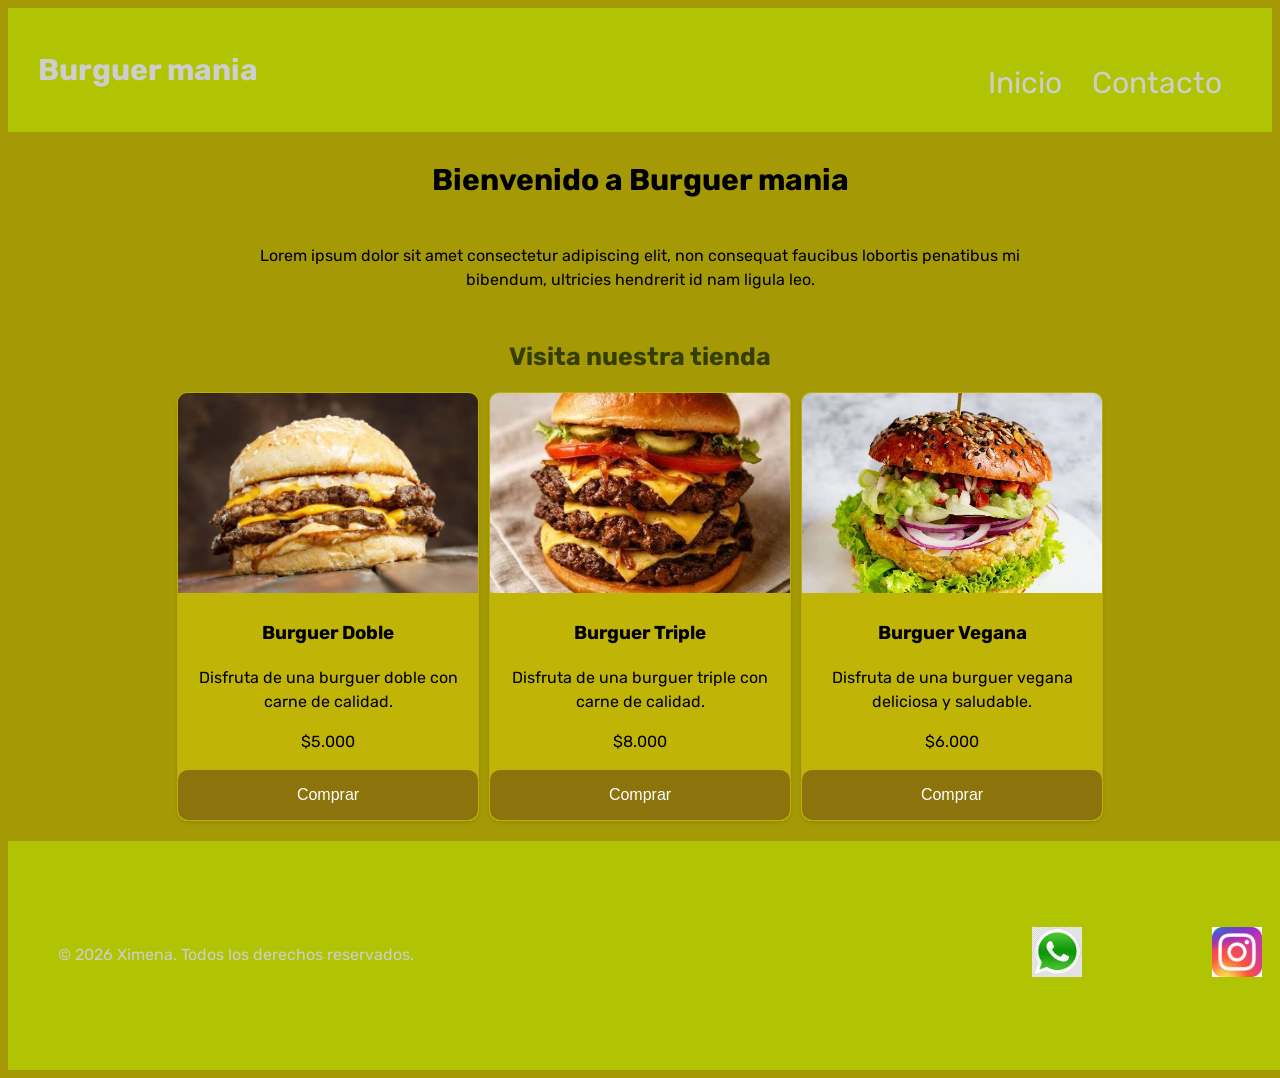
<file: index.html>
<!DOCTYPE html>
<html>
<head>
        <link rel="preconnect" href="https://fonts.googleapis.com">
<link rel="preconnect" href="https://fonts.gstatic.com" crossorigin>
<link href="https://fonts.googleapis.com/css2?family=Montenegrin+Gothic+One&family=Rubik:ital,wght@0,300..900;1,300..900&display=swap" rel="stylesheet">

<link rel="stylesheet" href="./css/styles.css"> 
    <title>Burguer mania</title>
</head>
<body>
     <header>   
        <div class="div-logo"> <a class="logo" href="./index.html">Burguer mania</></div>

    <nav class="nav-menu">
        <ul>
            <li><a href="./index.html">Inicio</a></li>
            <li><a href="./pages/contact.html">Contacto</a></li>
        </ul>
    </nav>
    </header>
    <main>
         <section class="inicio">
        <h1>Bienvenido a Burguer mania</h1>
        <p class="parrafo-inicio">Lorem ipsum dolor sit amet consectetur adipiscing elit, non consequat faucibus lobortis penatibus mi bibendum, ultricies hendrerit id nam ligula leo.</p>    
        </section>
        <h2 class="titulo-productos">Visita nuestra tienda</h2>
        <div class="contenedor-tarjetas">
            <article class="tarjetas">
                <img src="./img/doble.png" alt="Burguer 1"">
                <h3>Burguer Doble</h3>
                <p>Disfruta de una burguer doble con carne de calidad.</p>
                <p>$5.000</p>
                <button class="btn">Comprar</button>
            </article>
            <article class="tarjetas">
                <img src="./img/triple.png" alt="Burguer 2" >
                <h3>Burguer Triple</h3>
                <p>Disfruta de una burguer triple con carne de calidad.</p>
                <p>$8.000</p>
                <button class="btn">Comprar</button>  
            </article>
            <article class="tarjetas">
                <img src="./img/vegana.png" alt="Burguer 3">
                <h3>Burguer Vegana</h3>
                <p>Disfruta de una burguer vegana deliciosa y saludable.</p>
                <p>$6.000</p>
                <button class="btn">Comprar</button>
            </article>

        </div>
    </main>
    <footer>
        <p>© 2026 Ximena. Todos los derechos reservados.</p>
        <nav>
            <ul class="redes-sociales">
                <li><img src="./img/wsp.png" alt="logo whatsapp" ></li>
                <li><img src="./img/ig.png" alt="logo instagram" ></li>
            </ul>
        </nav>
    </footer>
</body>
</html>
</file>
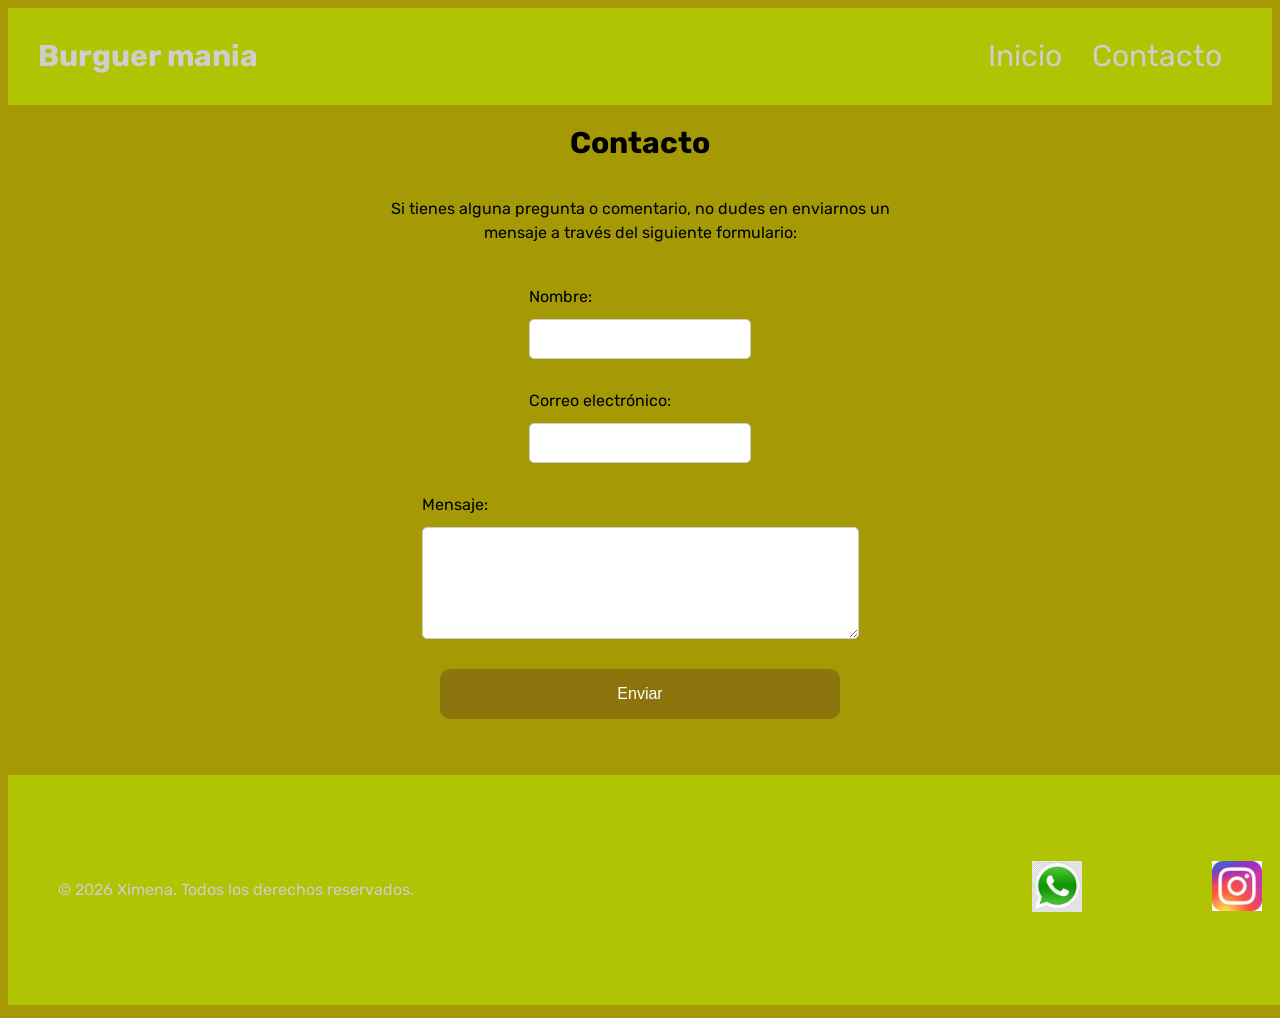
<file: pages/contact.html>
<form
  action="https://formspree.io/f/xgavkgnv"
  method="POST"
><!DOCTYPE html>
<html>
<head>
          <link rel="preconnect" href="https://fonts.googleapis.com">
<link rel="preconnect" href="https://fonts.gstatic.com" crossorigin>
<link href="https://fonts.googleapis.com/css2?family=Montenegrin+Gothic+One&family=Rubik:ital,wght@0,300..900;1,300..900&display=swap" rel="stylesheet">

<link rel="stylesheet" href="../css/styles.css"> 
    <title>Contacto Burguer mania</title>
</head>
<body>
  <header>   
        <div class="div-logo"> <a class="logo" href="../index.html">Burguer mania</a></div>
    <nav class="nav-menu">
        <ul>
            <li><a href="../index.html">Inicio</a></li>
            <li><a href="./contact.html">Contacto</a></li>
        </ul>
    </nav>
</header>
<main> 
  <section class="contacto">
    <h1 class="titulo-seccion text-center">Contacto</h1>
    <p class="parrafo-contacto">Si tienes alguna pregunta o comentario, no dudes en enviarnos un mensaje a través del siguiente formulario:</p>
  <form class="formulario-contacto" action="https://formspree.io/f/xgavkgnv" method="POST">
    <div class="form-group">
      <label for="name">Nombre:</label>
      <input type="text" id="name" name="name" required>
    </div>
    <div class="form-group">
      <label for="email">Correo electrónico:</label>
      <input type="email" id="email" name="_replyto" required>
    </div>
    <div class="form-group">
      <label for="message">Mensaje:</label>
      <textarea id="message" name="message" rows="5" cols="40" required></textarea>
    </div>
  <button class="btn" type="submit">Enviar</button>
</form>
</section> 
</main>

<main>
  <action="https://formspree.io/f/xgavkgnv"
  method="POST">

</main>
<footer>
        <p>© 2026 Ximena. Todos los derechos reservados.</p>
        <nav>
            <ul class="redes-sociales">
                <li><img src="../img/wsp.png" alt="logo whatsapp" ></li>
                <li><img src="../img/ig.png" alt="logo instagram" ></li>
            </ul>
        </nav>
    </footer>
</file>
<file: css/styles.css>
{ 
    margin : 0;
    padding : 0;
    box-sizing : border-box;
    }
   html { font-size: 62.5%; }
   body { font-family: 'Rubik', sans-serif; 
    font-size: 1.6rem; line-height: 1.5;
    background-color: #a59a06; 
    display: flex;
    flex-direction: column;
    min-height: 100vh;

    main {
       width: 80%;
       margin:auto;
       padding-bottom: 2rem;
       flex: 0.5;
       display: flex;
       flex-direction: column;
       align-items: center;
    }

  h1 {
    font-size: 3rem;
    font-weight: bold;
    line-height: 1.2;
    margin:3rem 0;
    text-align: center;
}

 h2 { 

color: #273101e1;
    font-size: 2.5rem;
    font-weight: bold;
    line-height: 1.2;
    margin: 2rem 0;
    text-align: center;
 }
.btn {
    border: none;
    padding: 1.6rem;
    font-size: 1.6rem;
    border-radius: 1rem;
}
header, footer {
background-color: #b0c403;
color: #cecece;
width: 100%;

display: flex;
justify-content: space-between;
align-items: center;

}

footer { 
    padding: 1rem 5rem;
    text-align: center; 
}

.div-logo {
    margin-left: 2rem;
    font-weight: bold;
}

.logo, .nav-menu a {
    text-decoration: none;
    font-size: 3rem;
    color: inherit;
    display: inline-block;
    padding: 1rem;
}

.nav-menu {
margin-right: 4rem;
}

.nav-menu ul, footer .redes-sociales {
list-style: none;
display: flex;
gap: 1rem;
}
.redes-sociales li {
    padding: 3rem;
}

.redes-sociales img {
    width: 50px;
padding: 3rem;
}


    .bg-primary {
        background-color: #ee4908;
    }
    .bg-secondary {
        background-color: #a59a06;
    }
}
.inicio{
   display: flex;
   justify-content: center;
   align-items: center;
   flex-wrap: wrap;

}
.parrafo-inicio {
    width: 80%;
    text-align: center;
    margin-bottom: 3rem;
}

.contenedor-tarjetas {
    display: flex;
    flex-wrap: wrap;
    gap: 1rem;
}

.tarjetas {
    width: 30rem;
    border: 1px solid #bbaf06;
    border-radius: 1rem;
    overflow: hidden;
    text-align: center;
    background-color: #c0b407;
    box-shadow: 0 2px 4px rgba(0, 0, 0, 0.1);
}
.tarjetas img {
    width: 100%;
    height: 20rem;
    object-fit: cover;
}


.contacto {
    width: 50%;
    display: flex;
    flex-direction: column;
    align-items: center;
    gap: 2rem;
    margin-top: 2rem;
    
}
.titulo-seccion {
margin: auto;
}
.parrafo-contacto {
    font-size: 1.6rem;
    text-align: center;
    margin-bottom: 2rem;
}
.formulario-contacto {
    background-color: #887a02;
    color: #e2c209;

    width: 100%;
    max-width: 50rem;
    padding: 2rem;
    font-size: 1rem;
    border-radius: 1rem;

    box-shadow: rgba(0, 0, 0, 0.3) 0px 19px 38px, rgba(0, 0, 0, 0.22) 0px 15px 12px;
}
.form-group {
  display: flex;
    flex-direction: column;
    gap: 1rem;
    margin-bottom: 1rem;
    }

.form-group input, .form-group textarea {
    width: 100%;
    max-width: 100rem;
    padding: 1rem;
    font-size: 1.6rem;
    border-radius: 0.5rem;
    border: 1px solid #ccc;
    outline: none;

    color: #333;
    background-color: #fff;
}

.form-group textarea {
    resize: vertical;
    min-height: 10rem;
}




.btn {
    background-color: #8d730b;
    color: #fff;
    border: none;
    padding: 1.6rem;
    font-size: 1.6rem;
    border-radius: 1rem;
    width: 100%;
    max-width: 40rem;
    font-size: 1.6rem;
</file>
